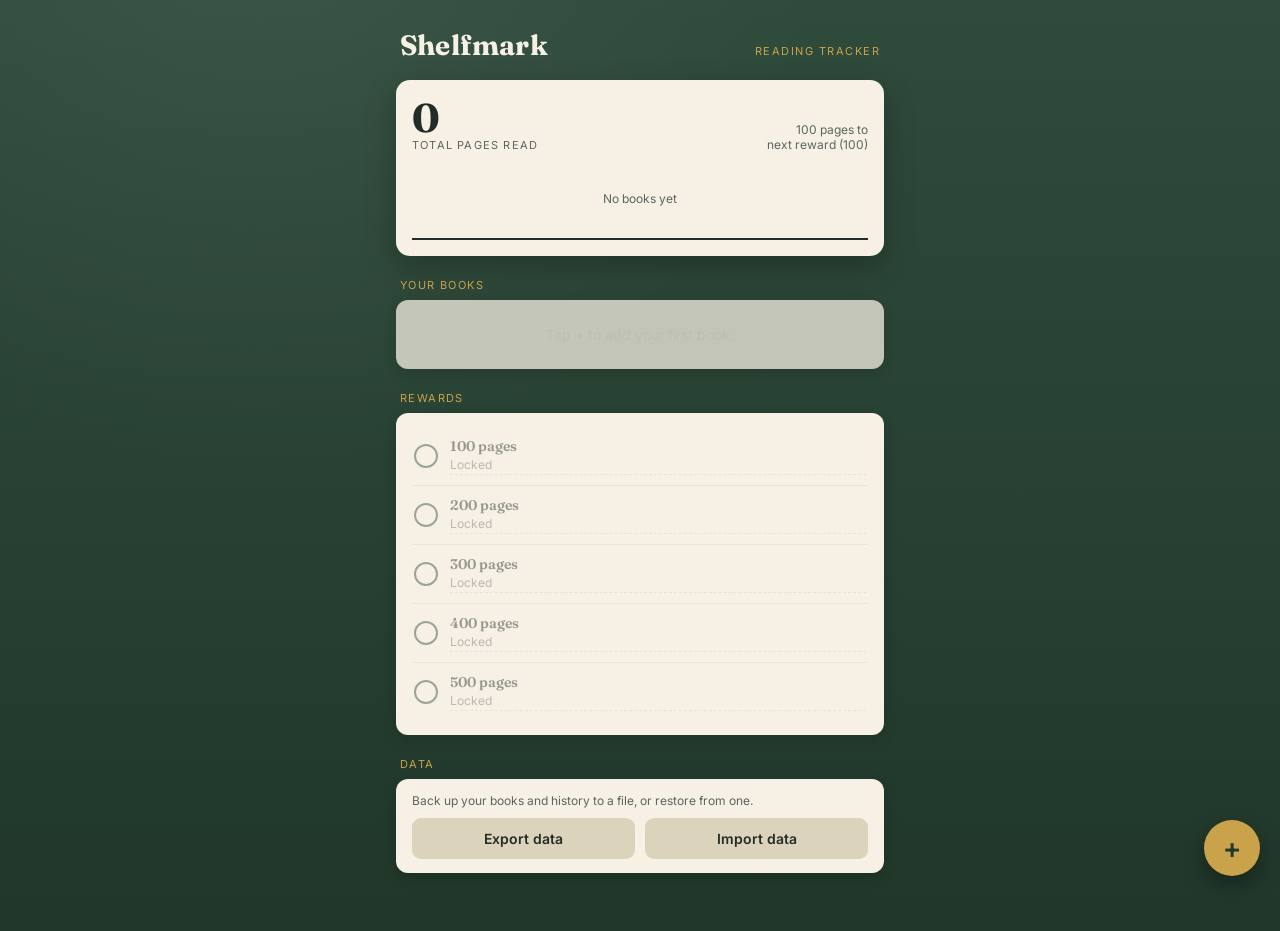
<file: Shelfmark - Reading Tracker.html>
<!DOCTYPE html>
<html lang="en">
<head>
<meta charset="UTF-8">
<meta name="viewport" content="width=device-width, initial-scale=1, maximum-scale=1">
<title>Shelfmark — Reading Tracker</title>
<link rel="icon" href="data:image/svg+xml,<svg xmlns=%22http://www.w3.org/2000/svg%22 viewBox=%220 0 100 100%22><rect width=%22100%22 height=%22100%22 rx=%2218%22 fill=%22%232F4B3C%22/><rect x=%2228%22 y=%2218%22 width=%2244%22 height=%2264%22 rx=%223%22 fill=%22%23F6F1E4%22/><rect x=%2228%22 y=%2218%22 width=%228%22 height=%2264%22 fill=%22%23C9A24B%22/></svg>">
<link rel="apple-touch-icon" href="data:image/svg+xml,<svg xmlns=%22http://www.w3.org/2000/svg%22 viewBox=%220 0 100 100%22><rect width=%22100%22 height=%22100%22 rx=%2218%22 fill=%22%232F4B3C%22/><rect x=%2228%22 y=%2218%22 width=%2244%22 height=%2264%22 rx=%223%22 fill=%22%23F6F1E4%22/><rect x=%2228%22 y=%2218%22 width=%228%22 height=%2264%22 fill=%22%23C9A24B%22/></svg>">
<meta name="mobile-web-app-capable" content="yes">
<meta name="apple-mobile-web-app-capable" content="yes">
<meta name="apple-mobile-web-app-status-bar-style" content="black-translucent">
<meta name="theme-color" content="#2F4B3C">
<link rel="preconnect" href="https://fonts.googleapis.com">
<link href="https://fonts.googleapis.com/css2?family=Fraunces:opsz,wght@9..144,500;9..144,600;9..144,700&family=Source+Serif+4:wght@400;500;600&family=Inter:wght@400;500;600&display=swap" rel="stylesheet">
<style>
  :root{
    --cover:#2F4B3C;
    --cover-dark:#203729;
    --page:#F6F1E4;
    --page-warm:#EFE7D4;
    --gold:#C9A24B;
    --ink:#232C26;
    --ink-soft:#5B6660;
    --rule:#DCD3BC;
    --danger:#A6503C;
  }
  *{box-sizing:border-box; -webkit-tap-highlight-color:transparent;}
  html,body{margin:0; padding:0;}
  body{
    background:var(--cover);
    background-image:
      radial-gradient(circle at 20% -10%, rgba(255,255,255,0.06), transparent 40%),
      linear-gradient(180deg, var(--cover) 0%, var(--cover-dark) 100%);
    min-height:100vh;
    font-family:'Source Serif 4', Georgia, serif;
    color:var(--ink);
    padding-bottom:48px;
  }
  .app{ max-width:520px; margin:0 auto; padding:0 16px; }

  header.top{
    padding:28px 4px 18px;
    display:flex; align-items:baseline; justify-content:space-between;
  }
  header.top h1{
    font-family:'Fraunces', serif;
    font-weight:700;
    font-size:28px;
    color:var(--page);
    margin:0;
    letter-spacing:0.2px;
  }
  header.top span.tag{
    font-family:'Inter', sans-serif;
    font-size:11px;
    text-transform:uppercase;
    letter-spacing:1.5px;
    color:var(--gold);
  }

  /* Signature element: the shelf */
  .shelf{
    background:var(--page);
    border-radius:14px;
    padding:18px 16px 14px;
    box-shadow:0 10px 30px rgba(0,0,0,0.25);
    margin-bottom:18px;
  }
  .shelf-total{
    display:flex; align-items:flex-end; justify-content:space-between; margin-bottom:12px;
  }
  .shelf-total .num{
    font-family:'Fraunces', serif; font-weight:700; font-size:40px; line-height:1;
  }
  .shelf-total .label{
    font-family:'Inter', sans-serif; font-size:11px; text-transform:uppercase; letter-spacing:1.2px; color:var(--ink-soft);
  }
  .shelf-total .next{
    font-family:'Inter', sans-serif; font-size:12px; color:var(--ink-soft); text-align:right;
  }
  .spines{
    display:flex; align-items:flex-end; gap:4px; height:76px; padding:0 2px 6px;
    border-bottom:2px solid var(--ink); margin-bottom:2px;
  }
  .spine{
    flex:1; min-width:6px; border-radius:3px 3px 0 0; position:relative;
    transition:height 0.4s ease;
  }
  .spine .ribbon{
    position:absolute; top:-9px; left:50%; transform:translateX(-50%);
    width:0; height:0;
    border-left:5px solid transparent; border-right:5px solid transparent;
    border-top:9px solid var(--gold);
  }

  .section-title{
    font-family:'Inter', sans-serif; font-size:11px; text-transform:uppercase;
    letter-spacing:1.4px; color:var(--gold); margin:22px 4px 8px;
  }

  .card{
    background:var(--page); border-radius:12px; padding:14px 16px; margin-bottom:10px;
    box-shadow:0 4px 14px rgba(0,0,0,0.16);
  }
  .book-card{ cursor:pointer; }
  .book-row{ display:flex; justify-content:space-between; align-items:center; gap:10px; }
  .book-title{ font-family:'Fraunces', serif; font-weight:600; font-size:17px; }
  .book-meta{ font-family:'Inter', sans-serif; font-size:12px; color:var(--ink-soft); margin-top:2px;}
  .book-page{ font-family:'Fraunces', serif; font-weight:700; font-size:20px; color:var(--cover); white-space:nowrap;}
  .progress-track{ height:6px; background:var(--rule); border-radius:4px; margin-top:10px; overflow:hidden;}
  .progress-fill{ height:100%; background:var(--gold); border-radius:4px; }

  .empty{
    font-family:'Inter', sans-serif; color:var(--page-warm); opacity:0.75; font-size:14px;
    text-align:center; padding:26px 10px;
  }

  .reward-row{
    display:flex; align-items:center; gap:12px; padding:10px 2px; border-bottom:1px solid var(--rule);
  }
  .reward-row:last-child{ border-bottom:none; }
  .reward-check{
    width:24px; height:24px; border-radius:50%; border:2px solid var(--cover); flex:none;
    display:flex; align-items:center; justify-content:center; font-size:13px; color:var(--page);
    background:transparent; cursor:pointer;
  }
  .reward-check.done{ background:var(--cover); }
  .reward-text{ flex:1; }
  .reward-milestone{ font-family:'Fraunces', serif; font-weight:600; font-size:14px; }
  .reward-label{ font-family:'Inter', sans-serif; font-size:12px; color:var(--ink-soft); }
  .reward-label input{
    font-family:'Inter', sans-serif; font-size:12px; color:var(--ink); border:none; background:transparent;
    border-bottom:1px dashed var(--rule); width:100%; padding:2px 0;
  }
  .reward-locked{ opacity:0.45; }

  .fab{
    position:fixed; right:20px; bottom:24px;
    width:56px; height:56px; border-radius:50%;
    background:var(--gold); color:var(--cover-dark);
    display:flex; align-items:center; justify-content:center;
    font-size:28px; font-family:'Inter',sans-serif; font-weight:600;
    border:none; box-shadow:0 8px 20px rgba(0,0,0,0.35);
    cursor:pointer; z-index:20;
  }

  .sheet-backdrop{
    position:fixed; inset:0; background:rgba(0,0,0,0.5); z-index:30;
    display:none; align-items:flex-end; justify-content:center;
  }
  .sheet-backdrop.open{ display:flex; }
  .sheet{
    background:var(--page); width:100%; max-width:520px; border-radius:18px 18px 0 0;
    padding:20px 20px 26px; max-height:85vh; overflow-y:auto;
  }
  .sheet h2{ font-family:'Fraunces',serif; font-size:20px; margin:0 0 14px; }
  .field{ margin-bottom:14px; }
  .field label{ display:block; font-family:'Inter',sans-serif; font-size:11px; text-transform:uppercase; letter-spacing:1px; color:var(--ink-soft); margin-bottom:5px;}
  .field input{
    width:100%; padding:11px 12px; border-radius:8px; border:1px solid var(--rule);
    font-family:'Source Serif 4', serif; font-size:16px; background:#fff; color:var(--ink);
  }
  .field input:focus{ outline:2px solid var(--cover); outline-offset:1px; }
  .btn-row{ display:flex; gap:10px; margin-top:6px; }
  .btn{
    flex:1; padding:12px; border-radius:9px; border:none; font-family:'Inter',sans-serif;
    font-weight:600; font-size:14px; cursor:pointer;
  }
  .btn-primary{ background:var(--cover); color:var(--page); }
  .btn-secondary{ background:var(--rule); color:var(--ink); }
  .btn-danger{ background:transparent; color:var(--danger); text-decoration:underline; font-weight:500; }

  .history{ margin-top:14px; }
  .history-row{
    display:flex; justify-content:space-between; font-family:'Inter',sans-serif; font-size:13px;
    padding:7px 0; border-bottom:1px solid var(--rule); color:var(--ink-soft);
  }
  .history-row .hp{ color:var(--ink); font-weight:600; }
  .del-x{ background:none; border:none; color:var(--danger); font-size:15px; cursor:pointer; padding:0 4px;}

  .back-link{
    font-family:'Inter',sans-serif; font-size:13px; color:var(--page); opacity:0.85;
    background:none; border:none; cursor:pointer; padding:8px 4px; margin-bottom:4px;
  }
</style>
</head>
<body>
<div class="app" id="app"></div>

<div class="sheet-backdrop" id="sheetBackdrop">
  <div class="sheet" id="sheetContent"></div>
</div>

<button class="fab" id="fab" aria-label="Add">+</button>

<script>
/* ---------- storage ---------- */
const STORE_KEY = 'shelfmark-data-v1';
function loadData(){
  try{
    const raw = localStorage.getItem(STORE_KEY);
    if(!raw) return { books: [], rewardLabels: {} };
    const parsed = JSON.parse(raw);
    parsed.books = parsed.books || [];
    parsed.rewardLabels = parsed.rewardLabels || {};
    return parsed;
  }catch(e){ return { books: [], rewardLabels: {} }; }
}
function saveData(){ localStorage.setItem(STORE_KEY, JSON.stringify(data)); }

let data = loadData();
let view = { screen:'home', bookId:null };

/* ---------- helpers ---------- */
function uid(){ return Math.random().toString(36).slice(2,10); }
function todayStr(){ return new Date().toISOString().slice(0,10); }
function fmtDate(iso){
  const d = new Date(iso+'T00:00:00');
  return d.toLocaleDateString(undefined,{month:'short', day:'numeric', year:'numeric'});
}
function bookPagesRead(book){
  if(!book.entries.length) return 0;
  return Math.max(...book.entries.map(e=>e.page));
}
function bookMultiplier(book){
  const m = parseFloat(book.multiplier);
  return (!m || m < 1) ? 1 : m;
}
function bookEffectivePages(book){
  return Math.round(bookPagesRead(book) * bookMultiplier(book));
}
function totalPagesRead(){
  return data.books.reduce((sum,b)=>sum+bookEffectivePages(b),0);
}
function sortedEntries(book){
  return [...book.entries].sort((a,b)=> a.date.localeCompare(b.date));
}

/* ---------- rendering ---------- */
function render(){
  const app = document.getElementById('app');
  app.innerHTML = '';
  if(view.screen==='home') app.appendChild(renderHome());
  else if(view.screen==='book') app.appendChild(renderBook(view.bookId));
  document.getElementById('fab').style.display = view.screen==='home' ? 'flex' : 'none';
}

function renderHome(){
  const wrap = document.createElement('div');

  const header = document.createElement('header');
  header.className = 'top';
  header.innerHTML = `<h1>Shelfmark</h1><span class="tag">Reading Tracker</span>`;
  wrap.appendChild(header);

  const total = totalPagesRead();
  const nextMilestone = (Math.floor(total/100)+1)*100;
  const shelf = document.createElement('div');
  shelf.className = 'shelf';

  const spinesHtml = data.books.length ? data.books.map(b=>{
    const pages = bookEffectivePages(b);
    const maxPages = Math.max(...data.books.map(bookEffectivePages), 1);
    const h = Math.max(14, Math.round((pages/maxPages)*76));
    const hue = colorForBook(b.id);
    const hitsMilestone = Math.floor(pages/100) > 0 && pages%100 < 20; // near a milestone marker, decorative
    return `<div class="spine" style="height:${h}px; background:${hue};">
      ${pages>0 && Math.floor(pages/100)>=1 ? '<div class="ribbon"></div>' : ''}
    </div>`;
  }).join('') : `<div style="flex:1; text-align:center; font-family:Inter,sans-serif; font-size:12px; color:var(--ink-soft); align-self:center;">No books yet</div>`;

  shelf.innerHTML = `
    <div class="shelf-total">
      <div>
        <div class="num">${total}</div>
        <div class="label">Total pages read</div>
      </div>
      <div class="next">${100 - (total%100)} pages to<br>next reward (${nextMilestone})</div>
    </div>
    <div class="spines">${spinesHtml}</div>
  `;
  wrap.appendChild(shelf);

  wrap.appendChild(sectionTitle('Your books'));
  if(data.books.length===0){
    const e = document.createElement('div');
    e.className='card empty';
    e.textContent = 'Tap + to add your first book.';
    wrap.appendChild(e);
  } else {
    data.books.slice().sort((a,b)=>b.updatedAt-a.updatedAt).forEach(b=>{
      wrap.appendChild(bookCard(b));
    });
  }

  wrap.appendChild(sectionTitle('Rewards'));
  wrap.appendChild(rewardsCard(total));

  wrap.appendChild(sectionTitle('Data'));
  wrap.appendChild(dataCard());

  return wrap;
}

function dataCard(){
  const el = document.createElement('div');
  el.className='card';
  el.innerHTML = `
    <div style="font-family:'Inter',sans-serif; font-size:12px; color:var(--ink-soft); margin-bottom:10px;">
      Back up your books and history to a file, or restore from one.
    </div>
    <div class="btn-row">
      <button class="btn btn-secondary" id="btn-export">Export data</button>
      <button class="btn btn-secondary" id="btn-import">Import data</button>
    </div>
    <input type="file" id="import-file" accept="application/json" style="display:none;">
  `;
  el.querySelector('#btn-export').addEventListener('click', exportData);
  const fileInput = el.querySelector('#import-file');
  el.querySelector('#btn-import').addEventListener('click', ()=> fileInput.click());
  fileInput.addEventListener('change', (e)=>{
    const file = e.target.files[0];
    if(file) importData(file);
    fileInput.value = '';
  });
  return el;
}

function exportData(){
  const payload = JSON.stringify(data, null, 2);
  const blob = new Blob([payload], {type:'application/json'});
  const url = URL.createObjectURL(blob);
  const a = document.createElement('a');
  const stamp = todayStr();
  a.href = url;
  a.download = `shelfmark-backup-${stamp}.json`;
  document.body.appendChild(a);
  a.click();
  a.remove();
  URL.revokeObjectURL(url);
}

function importData(file){
  const reader = new FileReader();
  reader.onload = ()=>{
    let parsed;
    try{ parsed = JSON.parse(reader.result); }
    catch(e){ alert('That file isn\'t valid Shelfmark data (couldn\'t read it as JSON).'); return; }
    if(!parsed || !Array.isArray(parsed.books)){
      alert('That file isn\'t valid Shelfmark data.'); return;
    }
    const proceed = confirm('Import will replace all current books, history, and rewards with the contents of this file. Continue?');
    if(!proceed) return;
    data = { books: parsed.books, rewardLabels: parsed.rewardLabels || {} };
    saveData();
    view = {screen:'home'};
    render();
    alert('Import complete.');
  };
  reader.onerror = ()=> alert('Could not read that file.');
  reader.readAsText(file);
}

function colorForBook(id){
  const palette = ['#2F4B3C','#6B4A3A','#3C4A6B','#7A5C2E','#4A3C6B','#2E6B5C'];
  let h=0; for(const c of id) h = (h*31 + c.charCodeAt(0))>>>0;
  return palette[h % palette.length];
}

function sectionTitle(t){
  const d = document.createElement('div');
  d.className='section-title'; d.textContent=t; return d;
}

function bookCard(b){
  const el = document.createElement('div');
  el.className='card book-card';
  const pages = bookPagesRead(b);
  const mult = bookMultiplier(b);
  const effective = bookEffectivePages(b);
  const target = b.targetPages ? b.targetPages : null;
  const pct = target ? Math.min(100, Math.round((pages/target)*100)) : null;
  el.innerHTML = `
    <div class="book-row">
      <div>
        <div class="book-title">${escapeHtml(b.title)}</div>
        <div class="book-meta">${b.entries.length} ${b.entries.length===1?'entry':'entries'}${target?` · goal ${target}p`:''}${mult>1?` · ${mult}× bonus`:''}</div>
      </div>
      <div style="text-align:right;">
        <div class="book-page">${pages}p</div>
        ${mult>1?`<div style="font-family:'Inter',sans-serif; font-size:11px; color:var(--gold);">= ${effective}p counted</div>`:''}
      </div>
    </div>
    ${target ? `<div class="progress-track"><div class="progress-fill" style="width:${pct}%"></div></div>` : ''}
  `;
  el.addEventListener('click', ()=>{ view = {screen:'book', bookId:b.id}; render(); });
  return el;
}

function rewardsCard(total){
  const el = document.createElement('div');
  el.className='card';
  const milestoneCount = Math.max(5, Math.floor(total/100)+3);
  let rows = '';
  for(let i=1;i<=milestoneCount;i++){
    const milestone = i*100;
    const reached = total >= milestone;
    const done = !!data.rewardLabels[milestone+'_done'];
    const label = data.rewardLabels[milestone] || '';
    rows += `
      <div class="reward-row ${reached?'':'reward-locked'}">
        <button class="reward-check ${done?'done':''}" data-milestone="${milestone}" ${reached?'':'disabled'}>${done?'✓':''}</button>
        <div class="reward-text">
          <div class="reward-milestone">${milestone} pages</div>
          <div class="reward-label">
            <input type="text" placeholder="${reached?'Name your reward…':'Locked'}" value="${escapeHtml(label)}" data-label="${milestone}" ${reached?'':'disabled'}>
          </div>
        </div>
      </div>`;
  }
  el.innerHTML = rows;

  el.querySelectorAll('.reward-check').forEach(btn=>{
    btn.addEventListener('click', ()=>{
      const m = btn.getAttribute('data-milestone');
      const key = m+'_done';
      data.rewardLabels[key] = !data.rewardLabels[key];
      saveData(); render();
    });
  });
  el.querySelectorAll('input[data-label]').forEach(inp=>{
    inp.addEventListener('change', ()=>{
      const m = inp.getAttribute('data-label');
      data.rewardLabels[m] = inp.value;
      saveData();
    });
  });
  return el;
}

function renderBook(bookId){
  const b = data.books.find(x=>x.id===bookId);
  const wrap = document.createElement('div');
  if(!b){ view={screen:'home'}; return renderHome(); }

  const back = document.createElement('button');
  back.className='back-link'; back.textContent='← All books';
  back.addEventListener('click', ()=>{ view={screen:'home'}; render(); });
  wrap.appendChild(back);

  const header = document.createElement('header');
  header.className='top';
  header.innerHTML = `<h1 style="font-size:22px;">${escapeHtml(b.title)}</h1>`;
  wrap.appendChild(header);

  const pages = bookPagesRead(b);
  const mult = bookMultiplier(b);
  const effective = bookEffectivePages(b);
  const summary = document.createElement('div');
  summary.className='shelf';
  const target = b.targetPages;
  const pct = target ? Math.min(100, Math.round((pages/target)*100)) : null;
  summary.innerHTML = `
    <div class="shelf-total">
      <div>
        <div class="num">${pages}</div>
        <div class="label">Pages read${target?` of ${target}`:''}</div>
      </div>
      ${mult>1 ? `<div class="next">${mult}× bonus<br>= ${effective}p counted</div>` : ''}
    </div>
    ${target ? `<div class="progress-track"><div class="progress-fill" style="width:${pct}%"></div></div>` : ''}
  `;
  wrap.appendChild(summary);

  const addBtn = document.createElement('button');
  addBtn.className='btn btn-primary';
  addBtn.style.width='100%'; addBtn.style.marginBottom='14px';
  addBtn.textContent='Log page progress';
  addBtn.addEventListener('click', ()=> openEntrySheet(b.id));
  wrap.appendChild(addBtn);

  wrap.appendChild(sectionTitle('History'));
  const histCard = document.createElement('div');
  histCard.className='card';
  const entries = sortedEntries(b).reverse();
  if(entries.length===0){
    histCard.innerHTML = `<div class="empty" style="padding:8px 0;">No entries yet.</div>`;
  } else {
    histCard.innerHTML = entries.map(e=>`
      <div class="history-row">
        <span>${fmtDate(e.date)}</span>
        <span><span class="hp">p.${e.page}</span> <button class="del-x" data-date="${e.date}">✕</button></span>
      </div>`).join('');
  }
  wrap.appendChild(histCard);
  histCard.querySelectorAll('.del-x').forEach(btn=>{
    btn.addEventListener('click', ()=>{
      const dt = btn.getAttribute('data-date');
      b.entries = b.entries.filter(e=>e.date!==dt);
      saveData(); render();
    });
  });

  const editBtn = document.createElement('button');
  editBtn.className='btn btn-secondary';
  editBtn.style.width='100%'; editBtn.style.marginTop='16px';
  editBtn.textContent='Edit book details';
  editBtn.addEventListener('click', ()=> openBookEditSheet(b.id));
  wrap.appendChild(editBtn);

  return wrap;
}

function escapeHtml(s){
  return String(s).replace(/[&<>"']/g, c=>({'&':'&amp;','<':'&lt;','>':'&gt;','"':'&quot;',"'":'&#39;'}[c]));
}

/* ---------- sheets (modals) ---------- */
const backdrop = document.getElementById('sheetBackdrop');
const sheetContent = document.getElementById('sheetContent');
function openSheet(html, onMount){
  sheetContent.innerHTML = html;
  backdrop.classList.add('open');
  if(onMount) onMount(sheetContent);
}
function closeSheet(){ backdrop.classList.remove('open'); sheetContent.innerHTML=''; }
backdrop.addEventListener('click', (e)=>{ if(e.target===backdrop) closeSheet(); });

document.getElementById('fab').addEventListener('click', openAddBookSheet);

function openAddBookSheet(){
  openSheet(`
    <h2>Add a book</h2>
    <div class="field"><label>Title</label><input id="f-title" type="text" placeholder="e.g. The Hobbit"></div>
    <div class="field"><label>Total pages (optional)</label><input id="f-target" type="number" inputmode="numeric" placeholder="e.g. 310"></div>
    <div class="field"><label>Bonus factor (optional)</label><input id="f-mult" type="number" inputmode="decimal" step="0.5" min="1" placeholder="e.g. 2 for double pages"></div>
    <div class="btn-row">
      <button class="btn btn-secondary" id="f-cancel">Cancel</button>
      <button class="btn btn-primary" id="f-save">Add book</button>
    </div>
  `, (root)=>{
    root.querySelector('#f-cancel').addEventListener('click', closeSheet);
    root.querySelector('#f-save').addEventListener('click', ()=>{
      const title = root.querySelector('#f-title').value.trim();
      const target = parseInt(root.querySelector('#f-target').value, 10);
      const mult = parseFloat(root.querySelector('#f-mult').value);
      if(!title) return;
      const book = { id:uid(), title, targetPages: isNaN(target)?null:target, multiplier: (isNaN(mult)||mult<1)?1:mult, entries:[], updatedAt:Date.now() };
      data.books.push(book);
      saveData(); closeSheet(); render();
    });
    root.querySelector('#f-title').focus();
  });
}

function openBookEditSheet(bookId){
  const b = data.books.find(x=>x.id===bookId);
  openSheet(`
    <h2>Edit book</h2>
    <div class="field"><label>Title</label><input id="f-title" type="text" value="${escapeHtml(b.title)}"></div>
    <div class="field"><label>Total pages (optional)</label><input id="f-target" type="number" inputmode="numeric" value="${b.targetPages||''}"></div>
    <div class="field"><label>Bonus factor (optional)</label><input id="f-mult" type="number" inputmode="decimal" step="0.5" min="1" value="${bookMultiplier(b)}"></div>
    <div class="btn-row">
      <button class="btn btn-secondary" id="f-cancel">Cancel</button>
      <button class="btn btn-primary" id="f-save">Save</button>
    </div>
    <button class="btn btn-danger" id="f-delete" style="margin-top:16px; width:100%; text-align:center;">Delete this book</button>
  `, (root)=>{
    root.querySelector('#f-cancel').addEventListener('click', closeSheet);
    root.querySelector('#f-save').addEventListener('click', ()=>{
      const title = root.querySelector('#f-title').value.trim();
      const target = parseInt(root.querySelector('#f-target').value, 10);
      const mult = parseFloat(root.querySelector('#f-mult').value);
      if(!title) return;
      b.title = title; b.targetPages = isNaN(target)?null:target; b.multiplier = (isNaN(mult)||mult<1)?1:mult; b.updatedAt = Date.now();
      saveData(); closeSheet(); render();
    });
    root.querySelector('#f-delete').addEventListener('click', ()=>{
      if(confirm('Delete "'+b.title+'" and all its history?')){
        data.books = data.books.filter(x=>x.id!==bookId);
        saveData(); closeSheet(); view={screen:'home'}; render();
      }
    });
  });
}

function openEntrySheet(bookId){
  const b = data.books.find(x=>x.id===bookId);
  openSheet(`
    <h2>Log progress — ${escapeHtml(b.title)}</h2>
    <div class="field"><label>Date</label><input id="f-date" type="date" value="${todayStr()}"></div>
    <div class="field"><label>Page you're on</label><input id="f-page" type="number" inputmode="numeric" placeholder="e.g. 145"></div>
    <div class="btn-row">
      <button class="btn btn-secondary" id="f-cancel">Cancel</button>
      <button class="btn btn-primary" id="f-save">Save entry</button>
    </div>
  `, (root)=>{
    root.querySelector('#f-cancel').addEventListener('click', closeSheet);
    root.querySelector('#f-save').addEventListener('click', ()=>{
      const date = root.querySelector('#f-date').value || todayStr();
      const page = parseInt(root.querySelector('#f-page').value, 10);
      if(isNaN(page) || page < 0) return;
      b.entries = b.entries.filter(e=>e.date!==date);
      b.entries.push({date, page});
      b.updatedAt = Date.now();
      saveData(); closeSheet(); render();
    });
    root.querySelector('#f-page').focus();
  });
}

render();
</script>
</body>
</html>
</file>
